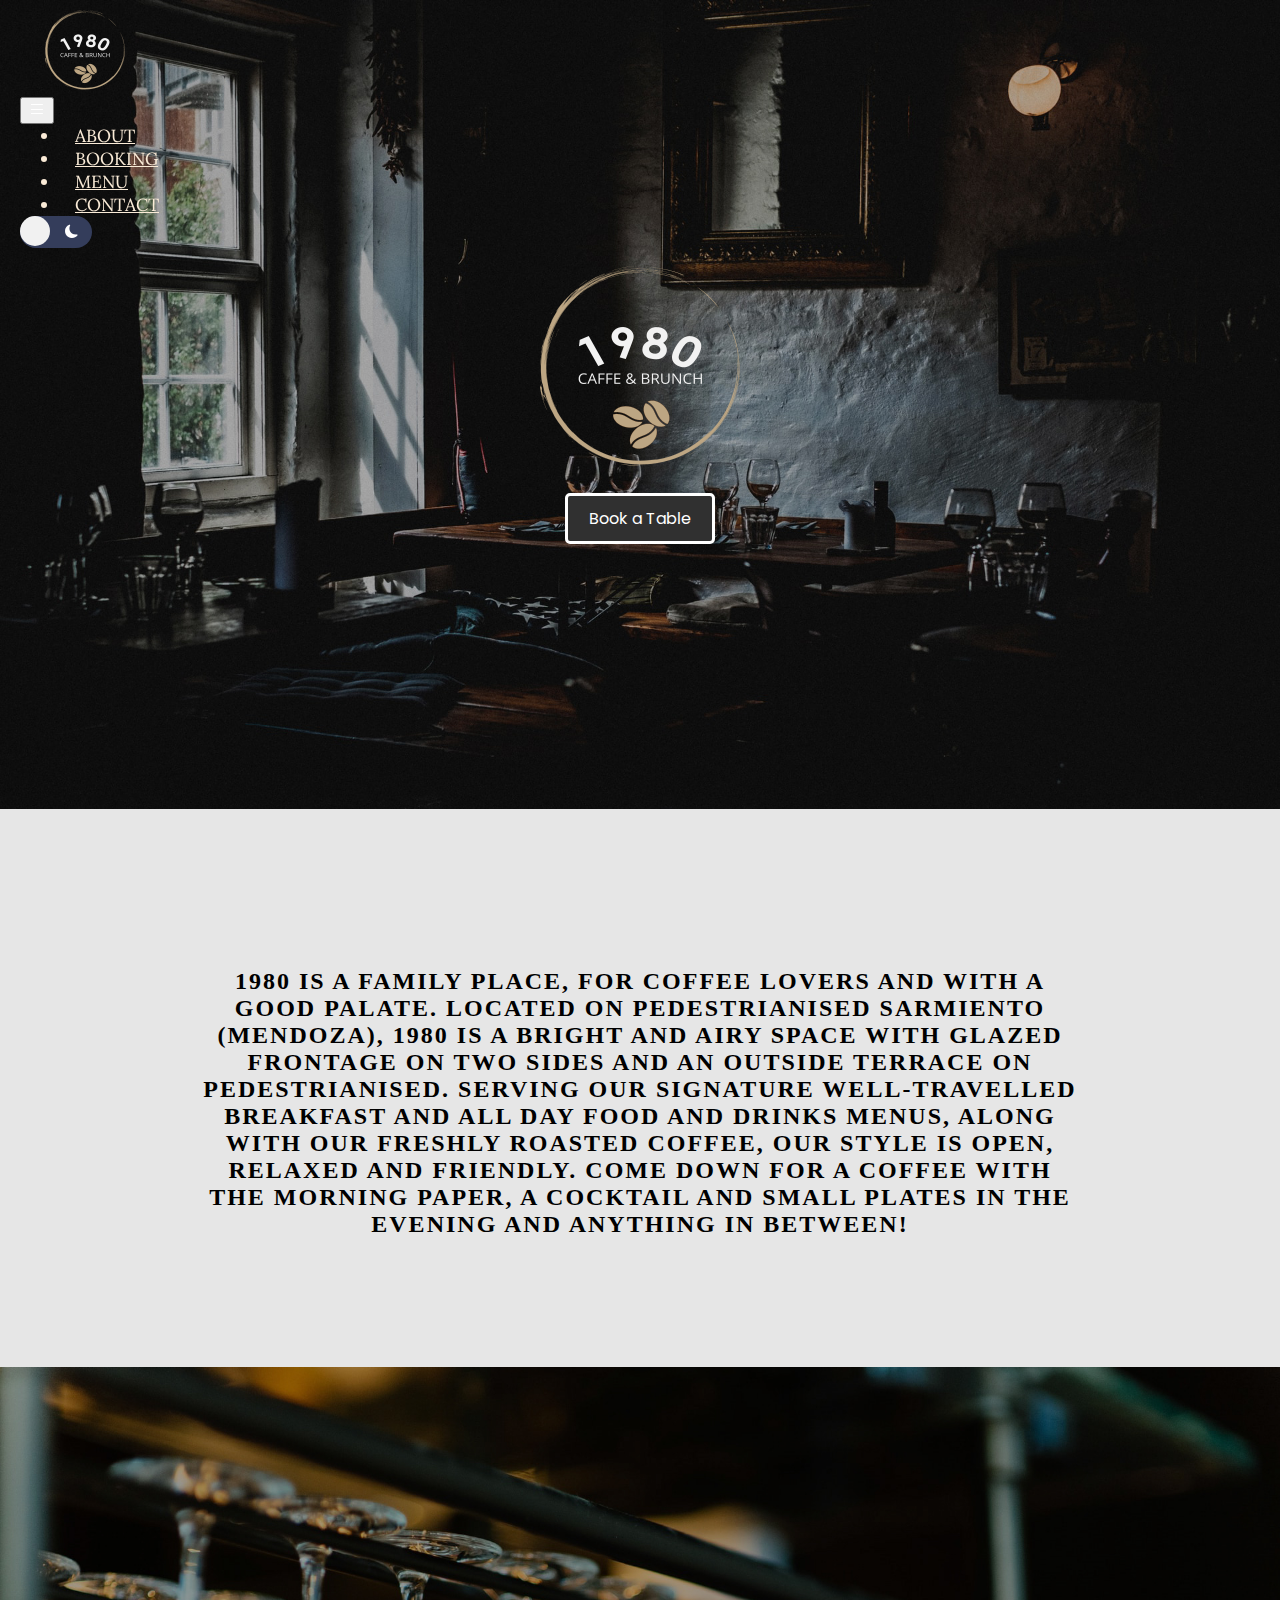
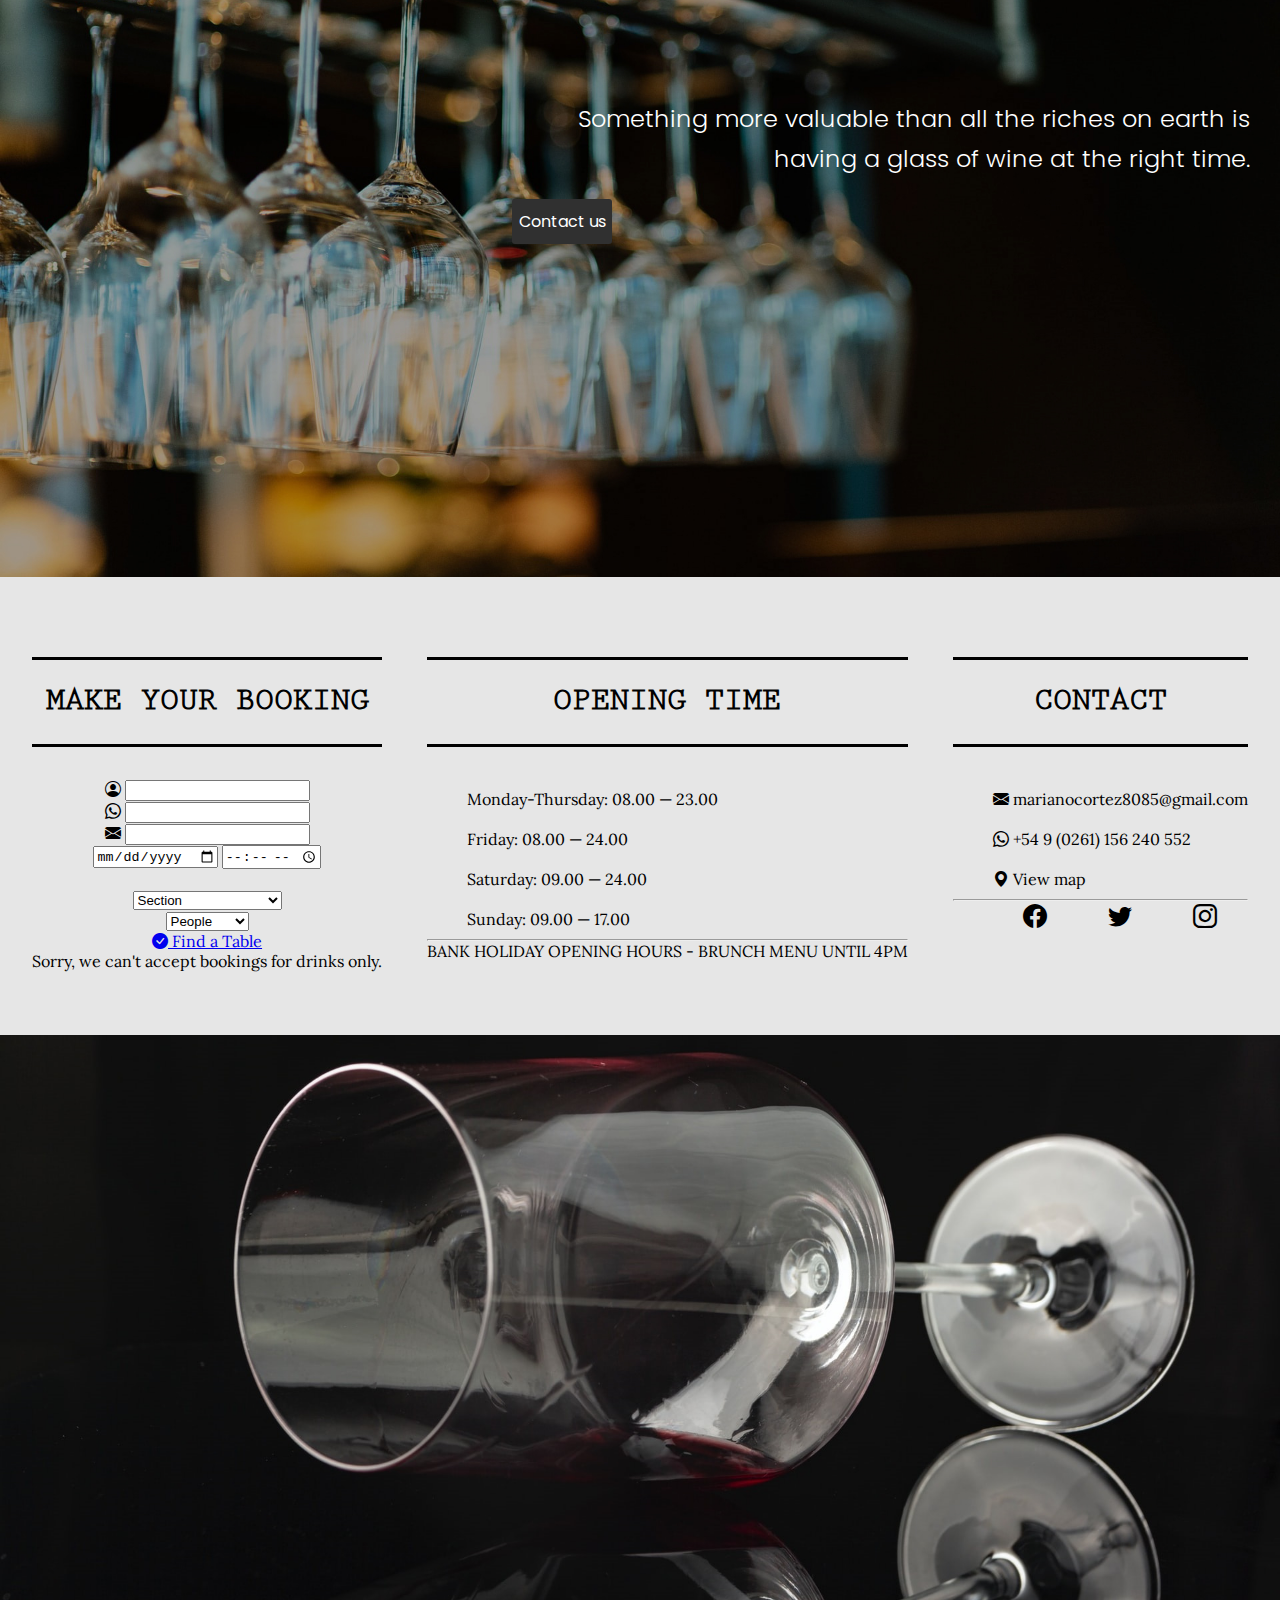
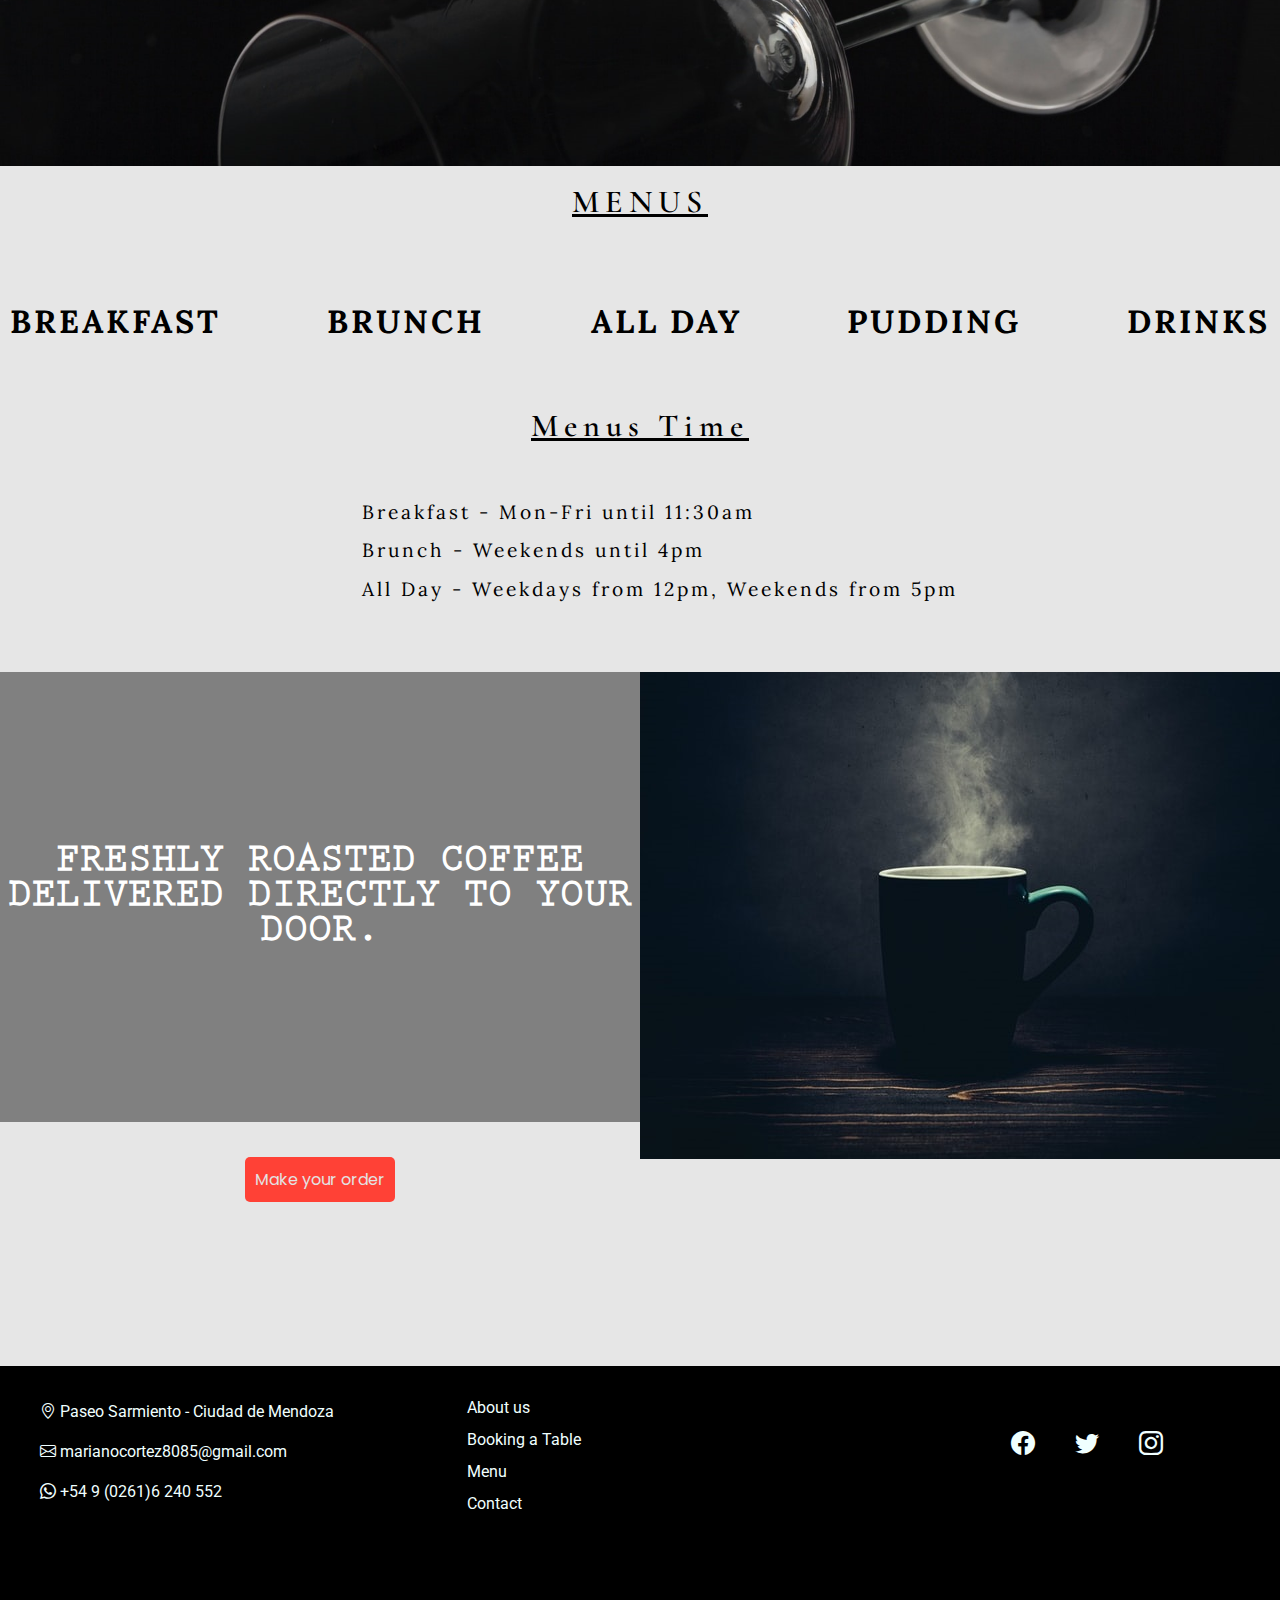
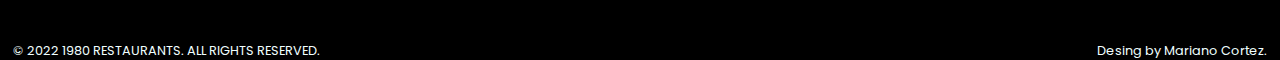
<file: index.html>
<!DOCTYPE html>
<html lang="en">
<head>
    <meta charset="UTF-8">
    <meta http-equiv="X-UA-Compatible" content="IE=edge">
    <meta name="viewport" content="width=device-width, initial-scale=1.0">
    <!-- CSS only -->
    <link href="https://cdn.jsdelivr.net/npm/bootstrap@5.2.0-beta1/dist/css/bootstrap.min.css" rel="stylesheet" integrity="sha384-0evHe/X+R7YkIZDRvuzKMRqM+OrBnVFBL6DOitfPri4tjfHxaWutUpFmBp4vmVor" crossorigin="anonymous">
    <link rel="stylesheet" href="https://cdn.jsdelivr.net/npm/bootstrap-icons@1.8.3/font/bootstrap-icons.css">
    <!--Hoja de estilos css-->
    <link rel="stylesheet" href="./css/estilos.css">
    <link rel="icon" href="./imagenes/logo1.png">
    <script>
        alert("Proyecto Final - Front End \nEste negocio no existe.\nCualquier semejanza con la realidad es pura coincidencia.") 
    </script>
    <title>Proyecto PD</title>
</head>
<body>
    <!--SECCIÓN DE BARRA DE NAVEGACIÓN -->
    <header class="encabezado">
        <div class="row">
          <nav class="navbar navbar-expand-lg nav-menu"> <!-- Poner estilos en css, barra expandida en lg-->
            <div class="container-fluid">
              <a class="navbar-brand logo" href="#inicio"><img src="imagenes/logo1.png" alt="LOGO"></a> <!--titulo o logo-->
              <div class="text-right">
                <button class="navbar-toggler" type="button" data-bs-toggle="collapse" data-bs-target="#BarraNav" aria-controls="BarraNav" aria-expanded="false" aria-label="Toggle navigation">
                    <i class="bi bi-list"></i>
                </button>
              </div>
              <div class="collapse navbar-collapse text-right" id="BarraNav">
                <ul class="navbar-nav ms-auto flex-nowrap menu-link"> <!--Barra 2 - Principal-->
                  <li class="nav-item">
                    <a class="nav-link" aria-current="page" href="#about"> <!--borre "active"-->
                      ABOUT</a>
                  </li>
                  <li class="nav-item">
                    <a class="nav-link" href="#booking">BOOKING</a>
                  </li>
                  <li class="nav-item">
                    <a class="nav-link" href="#menu">MENU</a>
                  </li>
                  <li class="nav-item">
                    <a class="nav-link" href="https://forms.gle/vat2p5WuHvqU1Giq6" target="_blank">CONTACT</a>
                  </li>
                </ul>
                <!--BOTON PARA CAMBIAR FONDO-->
                <button class="switch" id="switch">
					<span><i class="bi bi-brightness-high-fill"></i></span>
					<span><i class="bi bi-moon-fill"></i></span>
				</button>
              </div>
            </div>
          </nav>
        </div>
    </header>

    <!--SECCIÓN PORTADA-->
    <section id="inicio" class="portada">
        <img src="imagenes/img12.jpg" alt="">
        <div class="boton-booking">
            <div class="imagen-logo"><img src="imagenes/logo-grande.png" alt="logo-grande"></div>
            <a href="#booking">Book a Table</a>
        </div>
        
    </section>

    <div id="about" class="about">
        <p>1980 IS A FAMILY PLACE, FOR COFFEE LOVERS AND WITH A GOOD PALATE. LOCATED ON PEDESTRIANISED SARMIENTO (MENDOZA), 1980 IS A BRIGHT AND AIRY SPACE WITH GLAZED FRONTAGE ON TWO SIDES AND AN OUTSIDE TERRACE ON PEDESTRIANISED. SERVING OUR SIGNATURE WELL-TRAVELLED BREAKFAST AND ALL DAY FOOD AND DRINKS MENUS, ALONG WITH OUR FRESHLY ROASTED COFFEE, OUR STYLE IS OPEN, RELAXED AND FRIENDLY. COME DOWN FOR A COFFEE WITH THE MORNING PAPER, A COCKTAIL AND SMALL PLATES IN THE EVENING AND ANYTHING IN BETWEEN!</p>
    </div>

    <!--SECCIÓN SLIDER-->
    <div class="contenedor">
        <div class="slider-contenedor">
            <section class="contenido-slider">
                <img src="./imagenes/img11a.jpg" alt="">
                <div>
                    <h2>Something more valuable than all the riches on earth is
                         having a glass of wine at the right time.</h2>
                    <a href="https://forms.gle/vat2p5WuHvqU1Giq6" target="_blank">Contact us</a>
                </div>
            </section>
            <section class="contenido-slider">
                <img src="./imagenes/img12.jpg" alt="">
                <div>
                    
                    <h2>We all put our hands in the fire for those people with an extraordinary palate.
                         Who distinguishes good food, also distinguishes good life.</h2>
                    <a href="https://forms.gle/vat2p5WuHvqU1Giq6" target="_blank">Contact us</a>
                </div>
            </section>
            <section class="contenido-slider">
                <img src="./imagenes/img13a.jpg" alt="">
                <div>
                    <h2>Friends bring happiness to your life. Best friends bring coffee.</h2>
                    <a href="https://forms.gle/vat2p5WuHvqU1Giq6" target="_blank">Contact us</a>
                </div>
            </section>
            <section class="contenido-slider">
                <img src="./imagenes/img11a.jpg" alt="">
                <div>
                    <h2>Something more valuable than all the riches on earth is
                         having a glass of wine at the right time.</h2>
                    <a href="#">Contact us</a>
                </div>
            </section>
        </div>
    </div>
    


    <!--SECCIÓN BOOKING-->
    <div id="booking" class="contenedor_padre">
        <div class="caja caja-1">
            <h2 class="titulo1">MAKE YOUR BOOKING</h2>
            <div class="input-group input-group-sm mb-3">
                <span class="input-group-text" id="inputGroup-sizing-sm">
                    <i class="bi bi-person-circle"></i></span>
                <input type="text" class="form-control" aria-label="Sizing example input" aria-describedby="inputGroup-sizing-sm">
            </div>
            <div class="input-group input-group-sm mb-3">
                <span class="input-group-text" id="inputGroup-sizing-sm">
                    <i class="bi bi-whatsapp"></i>
                </span>
                <input type="text" class="form-control" aria-label="Sizing example input" aria-describedby="inputGroup-sizing-sm">
            </div>
            <div class="input-group input-group-sm mb-3">
                <span class="input-group-text" id="inputGroup-sizing-sm">
                    <i class="bi bi-envelope-fill"></i>
                </span>
                <input type="text" class="form-control" aria-label="Sizing example input" aria-describedby="inputGroup-sizing-sm">
            </div>
            <form name="formulario" method="post" action="/send.php">
                <!-- Campo de entrada de fecha -->
                <input type="date" name="fecha">
                <!-- Campo de entrada de hora -->
                <input type="time" name="hora" min="18:00" max="21:00" step="3600" />
            </form><br>
            <select class="form-select form-select-sm" aria-label=".form-select-sm example">
                <option selected>Section</option>
                <option value="1">Non-smoking Section</option>
                <option value="2">Smoking Section</option>
                <option value="3">Terrace</option>
            </select><br>

            <select class="form-select form-select-sm" aria-label=".form-select-sm example">
                <option selected>People</option>
                <option value="1">1 Person</option>
                <option value="2">2 People</option>
                <option value="3">3 People</option>
                <option value="4">4 People</option>
                <option value="5">5 People</option>
                <option value="6">6 People</option>
                <option value="7">7 People</option>
                <option value="8">8 People</option>
                <option value="9">9 People</option>
                <option value="10">10 People</option>
                <option value="11">11 People</option>
                <option value="12">12 People</option>
            </select><br>
            <a href="#" class="btn btn-danger hero__cta">
                <i class="bi bi-check-circle-fill"></i> Find a Table</a>
            <p class="card-text">Sorry, we can't accept bookings for drinks only.</p>
        </div>
        
        <div class="caja caja-2">
            <h2 class="titulo1">OPENING TIME</h2>
            <ul class="horarios">
                <li>Monday-Thursday: 08.00 — 23.00</li>
                <li>Friday: 08.00 — 24.00</li>
                <li>Saturday: 09.00 — 24.00</li>
                <li>Sunday: 09.00 — 17.00</li>
            </ul><hr>

            <p class="card-text">BANK HOLIDAY OPENING HOURS - BRUNCH MENU UNTIL 4PM</p>
        </div>
        <div class="caja caja-3">
            <h2 class="titulo1">CONTACT</h2>
            <ul class="datos">
                <li><i class="bi bi-envelope-fill"></i> marianocortez8085@gmail.com</li>
                <li><i class="bi bi-whatsapp"></i> +54 9 (0261) 156 240 552</li>
                <li><i class="bi bi-geo-alt-fill"></i> <a href="https://goo.gl/maps/fzoM9AhwFGm1tBPx8" target="_blank">View map</a></li>
            </ul><hr>
            <ul class="redes">
                <li><a href="https://es-la.facebook.com/" target="_blank"><i class="bi bi-facebook"></i></a></li>
                <li><a href="https://twitter.com/?lang=es" target="_blank"><i class="bi bi-twitter"></i></a></li>
                <li><a href="https://www.instagram.com" target="_blank"><i class="bi bi-instagram"></i></a></li>
            </ul>
        </div>
       
    </div>
    
    <!--SECCFIÓN MODAL-->
    <section class="modal ">
        <div class="modal__container">
            <img src="imagenes/modal.svg" class="modal__img">
            <h2 class="modal__title">Your booking has been successful!</h2>
            <p class="modal__paragraph">Thank you for choosing us, we hope to provide you with a quality evening and enjoy our successful dishes. For more information you can contact us through our communication channels. Remember that to cancel your reservation you must do it 24 hours before.</p>
            <a href="#" class="modal__close">Close</a>
        </div>
    </section>

    <!--SECCIÓN SOLO TEXTO-->
    <section class="seccion_contenedor">
        <img class="seccion_imagen" src="./imagenes/img14.jpg" alt="wine">
        <div id="menu" class="seccion_texto">
            <h1>MENUS</h1>
            <ul class="menus">
                <li><a href="https://drive.google.com/file/d/1B_jslvvv4fl1xGC5biO7At99tL6X4Y2j/view?usp=sharing" target="_blank">BREAKFAST</a></li>
                <li><a href="https://drive.google.com/file/d/1_opFxo2do3vvkwITcKaKt1O1pFh-aOaE/view?usp=sharing" target="_blank">BRUNCH</a></li>
                <li><a href="https://drive.google.com/file/d/1c10MViER-OiV34qAU0CIwY2KC7pehAQo/view?usp=sharing" target="_blank">ALL DAY</a></li>
                <li><a href="https://drive.google.com/file/d/1JFXxGPgLm9fL_P6IXXW7HSv8Nl_8imcN/view?usp=sharing" target="_blank">PUDDING</a></li>
                <li><a href="https://drive.google.com/file/d/1esYJwqcwjuYghRGIBuHBGzrBZDNC_cxk/view?usp=sharing" target="_blank">DRINKS</a></li>
            </ul>
            <h2>Menus Time</h2>
            <ul class="times">
                <li>Breakfast - Mon-Fri until 11:30am</li>
                <li>Brunch - Weekends until 4pm</li>
                <li>All Day - Weekdays from 12pm, Weekends from 5pm</li>
            </ul>
        </div>
    </section>

    <!--SECCIÓN TAKEAWAY-->
    <section class="take">
        <div class="text-slider">
            <h2>FRESHLY ROASTED COFFEE DELIVERED DIRECTLY TO YOUR DOOR.</h2>
            <a href="galery-flex.html" target="_blank">Make your order</a>
        </div>

        <div class="imagen-take">
            <!--<h2>otro texto</h2>-->
            <img src="./imagenes/img21.jpg" alt="takeaway">
        </div>
    </section>

    <!--SECCIÓN FOOTER-->
    <footer class="sec-footer">
        <div class="footer-principal">
            <div class="datos-contacto">
                <ul>
                    <li><a href="https://goo.gl/maps/fzoM9AhwFGm1tBPx8" target="_blank"><i class="bi bi-geo-alt"></i> Paseo Sarmiento - Ciudad de Mendoza</a></li>
                    <li><a href="https://forms.gle/vat2p5WuHvqU1Giq6" target="_blank"><i class="bi bi-envelope"></i> marianocortez8085@gmail.com</a></li>
                    <li><a href="https://wa.me/5492616240552" target="_blank"><i class="bi bi-whatsapp"></i> +54 9 (0261)6 240 552</a></li>
                </ul>
            </div>
            <div class="nosotros">
                <ul>
                    <li><a href="#about">About us</a></li>
                    <li><a href="#booking">Booking a Table</a></li>
                    <li><a href="#menu">Menu</a></li>
                    <li><a href="https://forms.gle/vat2p5WuHvqU1Giq6" target="_blank">Contact</a></li>
                </ul>
            </div>
            <div class="footer-redes">
                <ul class="ul-redes">
                    <li><a href="https://es-la.facebook.com/" target="_blank"><i class="bi bi-facebook"></i></a></li>
                    <li><a href="https://twitter.com/?lang=es" target="_blank"><i class="bi bi-twitter"></i></a></li>
                    <li><a href="https://www.instagram.com/" target="_blank"><i class="bi bi-instagram"></i></a></li>
                </ul>
            </div>
        </div>
        <div class="copyright">
            <p>© 2022 1980 RESTAURANTS. ALL RIGHTS RESERVED.</p>
            <p>Desing by Mariano Cortez.</p>
        </div>

    </footer>







    <!-- JavaScript Bundle with Popper -->
    <script src="https://cdn.jsdelivr.net/npm/bootstrap@5.2.0-beta1/dist/js/bootstrap.bundle.min.js" integrity="sha384-pprn3073KE6tl6bjs2QrFaJGz5/SUsLqktiwsUTF55Jfv3qYSDhgCecCxMW52nD2" crossorigin="anonymous"></script>
    <script src="./js/main.js"></script>
</body>
</html>
</file>
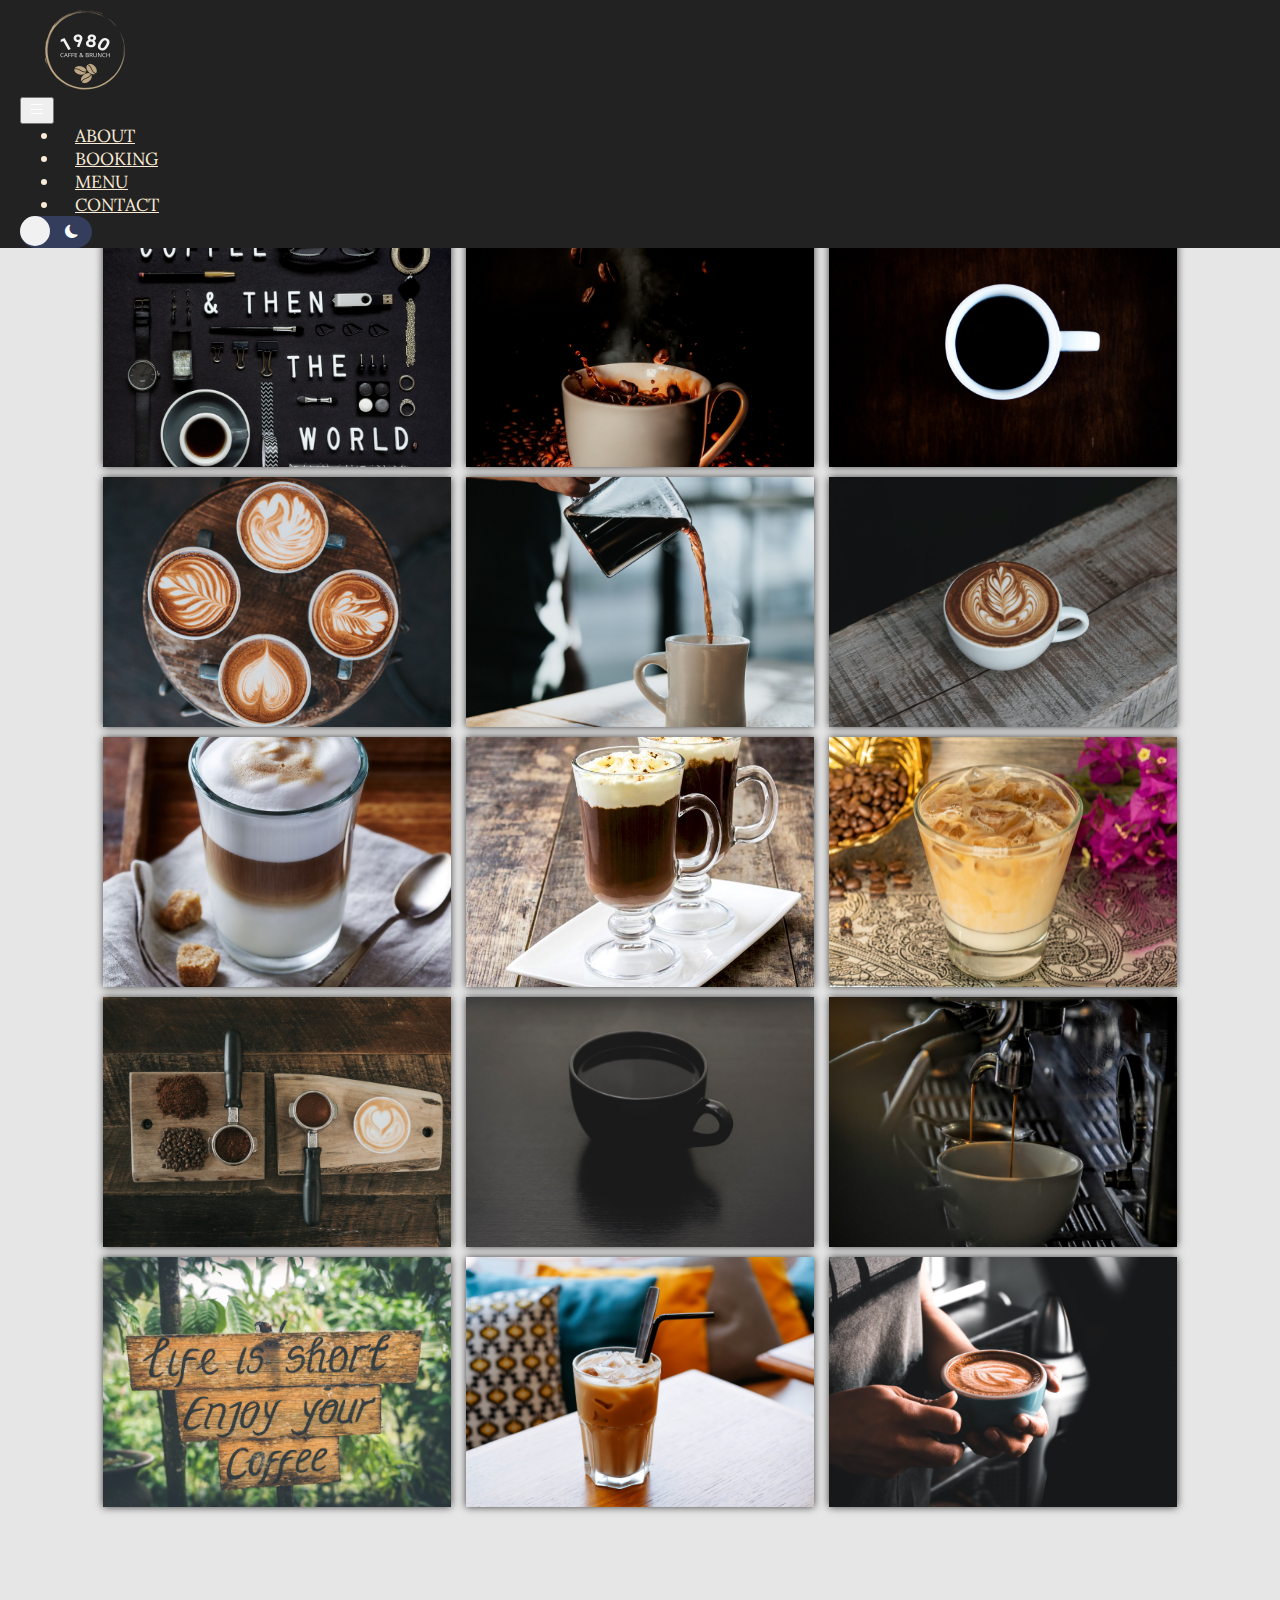
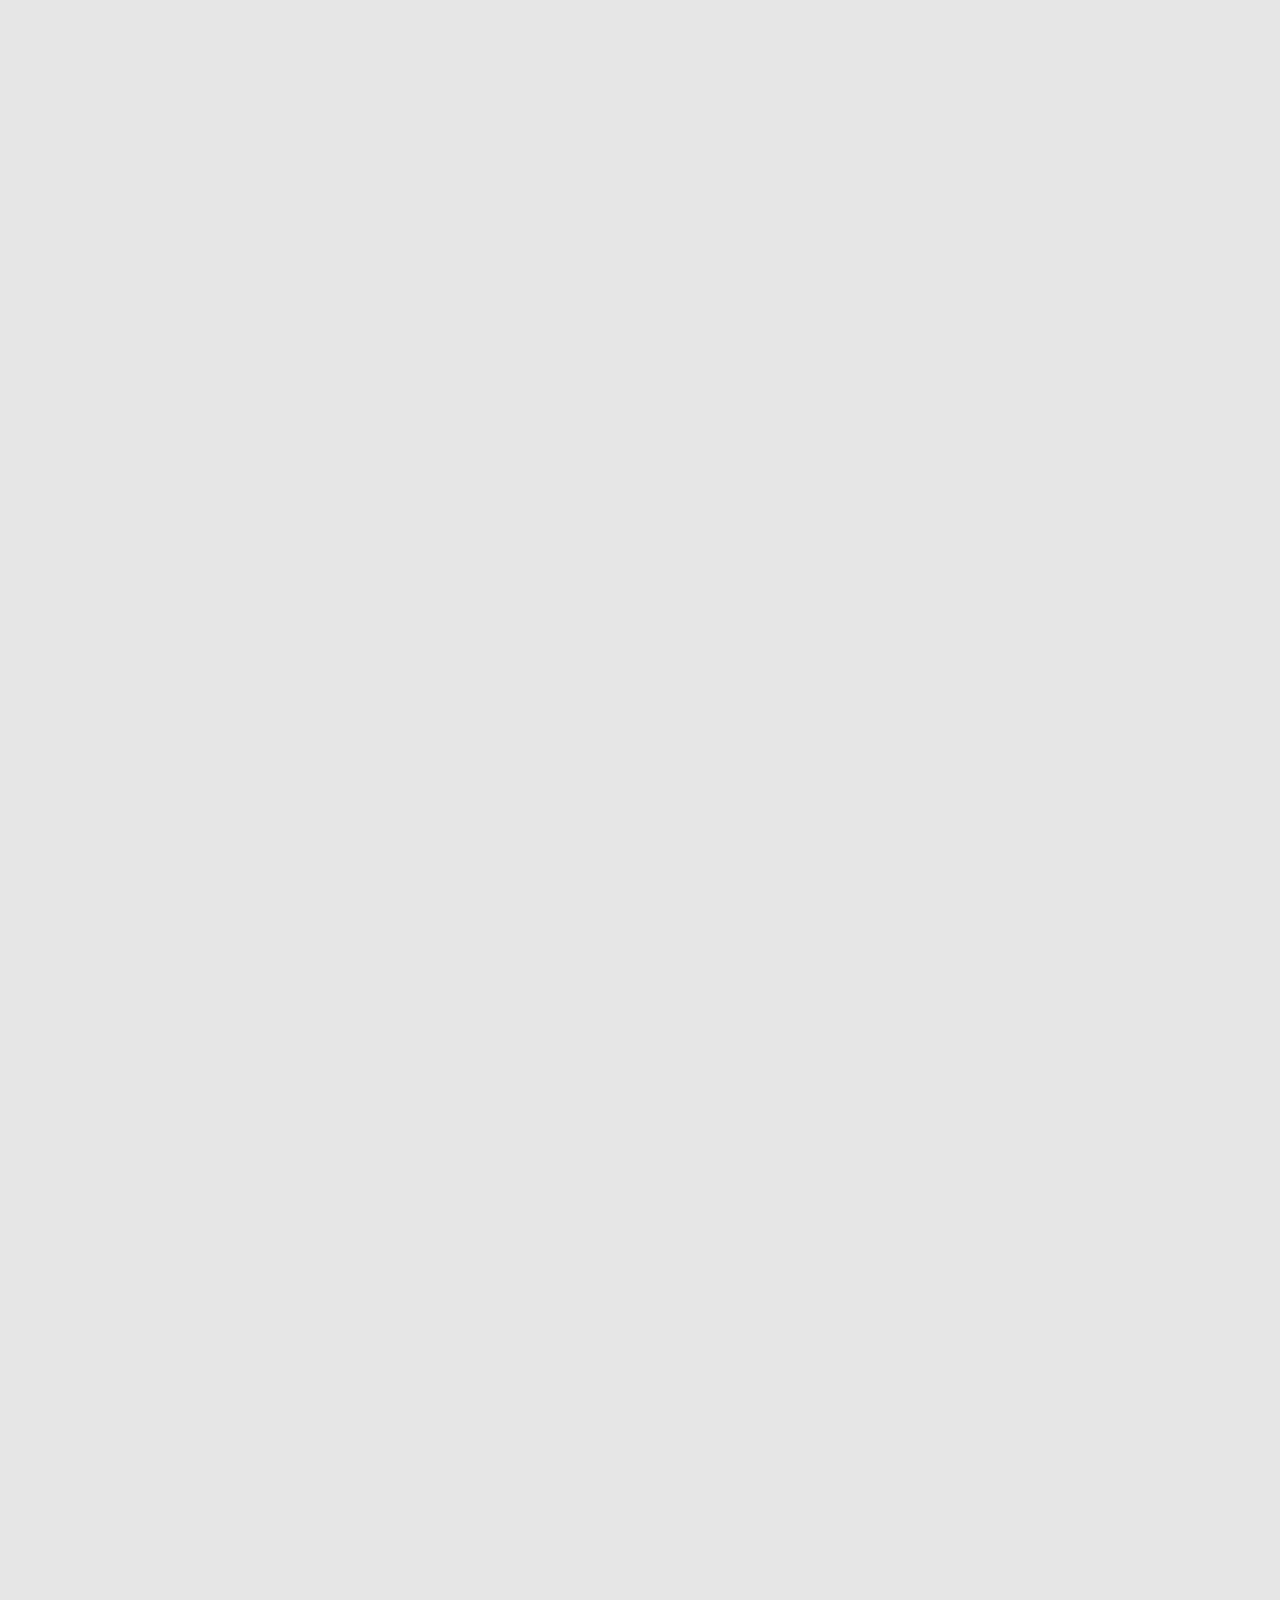
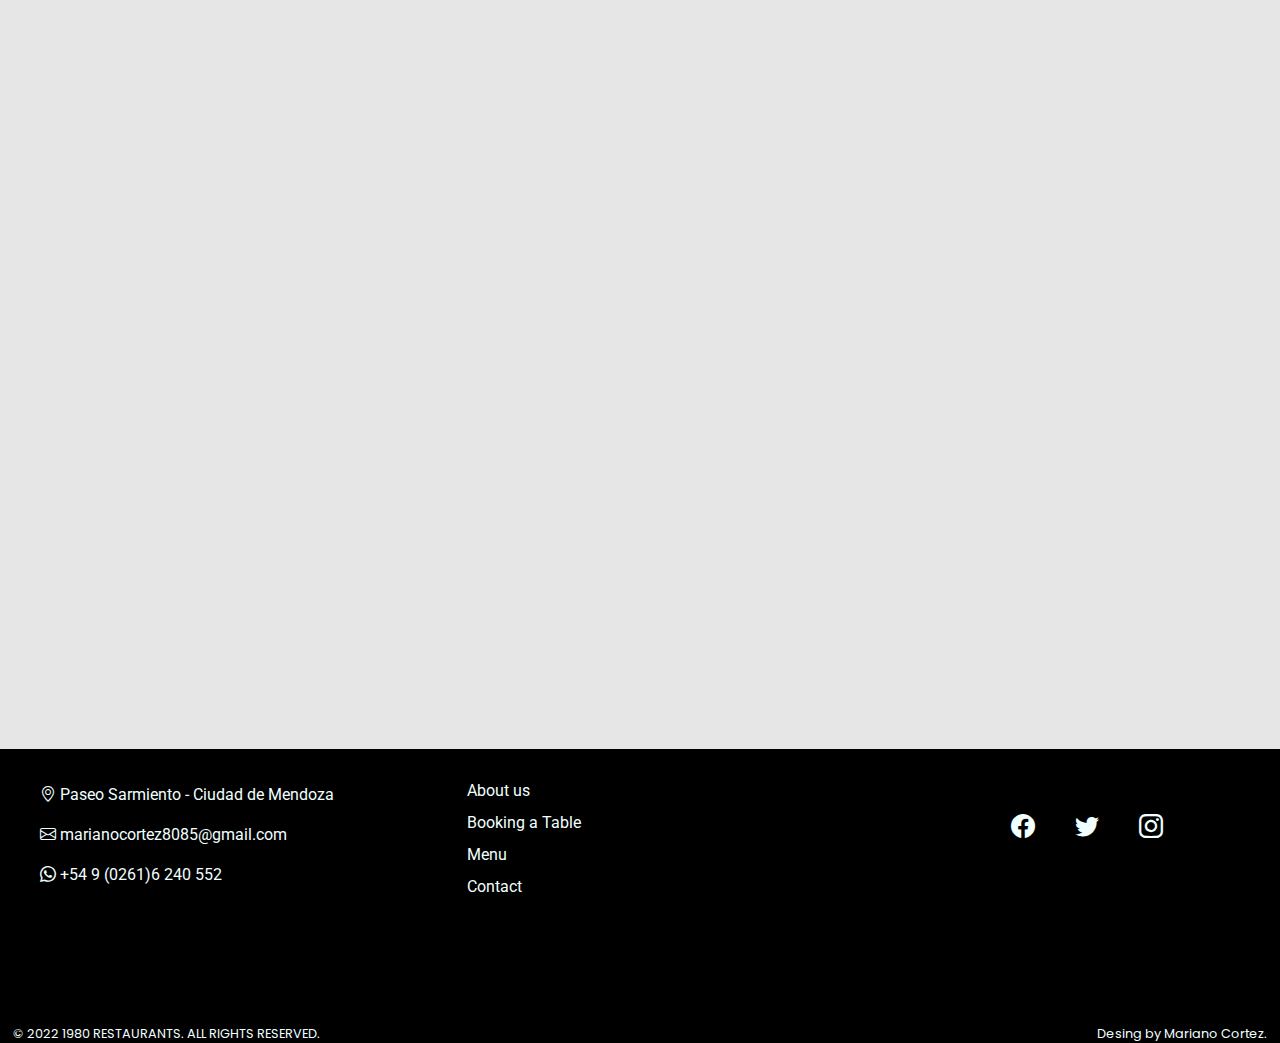
<file: galery-flex.html>
<!DOCTYPE html>
<html lang="en">
<head>
    <meta charset="UTF-8">
    <meta http-equiv="X-UA-Compatible" content="IE=edge">
    <meta name="viewport" content="width=device-width, initial-scale=1.0">
    <!-- CSS only -->
    <link href="https://cdn.jsdelivr.net/npm/bootstrap@5.2.0-beta1/dist/css/bootstrap.min.css" rel="stylesheet" integrity="sha384-0evHe/X+R7YkIZDRvuzKMRqM+OrBnVFBL6DOitfPri4tjfHxaWutUpFmBp4vmVor" crossorigin="anonymous">
    <link rel="stylesheet" href="https://cdn.jsdelivr.net/npm/bootstrap-icons@1.8.3/font/bootstrap-icons.css">
    <!--Hoja de estilos css-->
    <link rel="stylesheet" href="./css/estilos.css">
    <link rel="icon" href="./imagenes/logo1.png">
    <title>Galery</title>
</head>
<body>
    <!--SECCIÓN DE BARRA DE NAVEGACIÓN -->
    <header class="encabezado navegador">
        <div class="row">
          <nav class="navbar navbar-expand-lg nav-menu"> <!-- Poner estilos en css, barra expandida en lg-->
            <div class="container-fluid">
              <a class="navbar-brand logo" href="./index.html#inicio" target="_blank"><img src="imagenes/logo1.png" alt="LOGO"></a> <!--titulo o logo-->
              <div class="text-right">
                <button class="navbar-toggler" type="button" data-bs-toggle="collapse" data-bs-target="#BarraNav" aria-controls="BarraNav" aria-expanded="false" aria-label="Toggle navigation">
                    <i class="bi bi-list"></i>
                </button>
              </div>
              <div class="collapse navbar-collapse text-right" id="BarraNav">
                <ul class="navbar-nav ms-auto flex-nowrap menu-link"> <!--Barra 2 - Principal-->
                  <li class="nav-item">
                    <a class="nav-link" aria-current="page" href="index.html#about" target="_blank"> <!--borre "active"-->
                      ABOUT</a>
                  </li>
                  <li class="nav-item">
                    <a class="nav-link" href="index.html#booking" target="_blank">BOOKING</a>
                  </li>
                  <li class="nav-item">
                    <a class="nav-link" href="index.html#menu" target="_blank">MENU</a>
                  </li>
                  <li class="nav-item">
                    <a class="nav-link" href="https://forms.gle/vat2p5WuHvqU1Giq6" target="_blank">CONTACT</a>
                  </li>
                </ul>
                <!--BOTON PARA CAMBIAR FONDO-->
                <button class="switch" id="switch">
					<span><i class="bi bi-brightness-high-fill"></i></span>
					<span><i class="bi bi-moon-fill"></i></span>
				</button>
              </div>
            </div>
          </nav>
        </div>
    </header>

    <!--GALERIA-->

    <div class="galeria">
        <h1 class="titulo1">CHOOSE YOUR FAVORITE COFFEE</h1>
        <div class="barra"></div>
        <div class="contenedor-imagenes">
            <div class="imagen">
                <img src="imagenes/img1.jpg" alt="">
                <div class="overlay">
                    <h2>1980</h2>
                </div>
            </div>
            <div class="imagen">
                <img src="imagenes/img2.jpg" alt="">
                <div class="overlay">
                    <h2>ESPRESSO</h2>
                </div>
            </div>
            <div class="imagen">
                <img src="imagenes/img3.jpg" alt="">
                <div class="overlay">
                    <h2>DOUBLE ESPRESSO</h2>
                </div>
            </div>
            <div class="imagen">
                <img src="imagenes/img4.jpg" alt="">
                <div class="overlay">
                    <h2>MOCCHIATO</h2>
                </div>
            </div>
            <div class="imagen">
                <img src="imagenes/img5.jpg" alt="">
                <div class="overlay">
                    <h2>AMERICAN</h2>
                </div>
            </div>
            <div class="imagen">
                <img src="imagenes/img6.jpg" alt="">
                <div class="overlay">
                    <h2>LATTE</h2>
                </div>
            </div>
            <div class="imagen">
                <img src="imagenes/img7.jpg" alt="">
                <div class="overlay">
                    <h2>CAPPUCCINO</h2>
                </div>
            </div>
            <div class="imagen">
                <img src="imagenes/img8.jpg" alt="">
                <div class="overlay">
                    <h2>IRISH</h2>
                </div>
            </div>
            <div class="imagen">
                <img src="imagenes/img9.jpg" alt="">
                <div class="overlay">
                    <h2>HAWAIIAN</h2>
                </div>
            </div>
            <div class="imagen">
                <img src="imagenes/img15.jpg" alt="">
                <div class="overlay">
                    <h2>GOOD LIFE & GOOD COFFE</h2>
                </div>
            </div>
            <div class="imagen">
                <img src="imagenes/img16.jpg" alt="">
                <div class="overlay">
                    <h2>YOU NEED A DOBLE</h2>
                </div>
            </div>
            <div class="imagen">
                <img src="imagenes/img17.jpg" alt="">
                <div class="overlay">
                    <h2>KEEP CALM & TAKE A COFFE</h2>
                </div>
            </div>
            <div class="imagen">
                <img src="imagenes/img18.jpg" alt="">
                <div class="overlay">
                    <h2>1980</h2>
                </div>
            </div>
            <div class="imagen">
                <img src="imagenes/img19.jpg" alt="">
                <div class="overlay">
                    <h2>ICE COFFE</h2>
                </div>
            </div>
            <div class="imagen">
                <img src="imagenes/img20.jpg" alt="">
                <div class="overlay">
                    <h2>MOCCHIATO</h2>
                </div>
            </div>

        </div>
    </div>

    <!--FORMULARIO-->

    <div class="formulario">
        <iframe src="https://docs.google.com/forms/d/e/1FAIpQLSftKEcOAQXWTkgKWIDtyuD1nRQar9p7ul-azpgSHq7vrs6WPw/viewform?embedded=true" width="640" height="2268" frameborder="0" marginheight="0" marginwidth="0">Cargando…</iframe><br>
        <a href="https://docs.google.com/forms/d/e/1FAIpQLSftKEcOAQXWTkgKWIDtyuD1nRQar9p7ul-azpgSHq7vrs6WPw/viewform?embedded=true" target="_blank">Click for your order.</a>
    </div>

    <!--SECCIÓN FOOTER-->
    <footer class="sec-footer">
        <div class="footer-principal">
            <div class="datos-contacto">
                <ul>
                    <li><a href="https://goo.gl/maps/fzoM9AhwFGm1tBPx8" target="_blank"><i class="bi bi-geo-alt"></i> Paseo Sarmiento - Ciudad de Mendoza</a></li>
                    <li><a href="https://forms.gle/vat2p5WuHvqU1Giq6" target="_blank"><i class="bi bi-envelope"></i> marianocortez8085@gmail.com</a></li>
                    <li><a href="https://wa.me/5492616240552" target="_blank"><i class="bi bi-whatsapp"></i> +54 9 (0261)6 240 552</a></li>
                </ul>
            </div>
            <div class="nosotros">
                <ul>
                    <li><a href="index.html#about" target="_blank">About us</a></li>
                    <li><a href="index.html#booking" target="_blank">Booking a Table</a></li>
                    <li><a href="index.html#menu" target="_blank">Menu</a></li>
                    <li><a href="https://forms.gle/vat2p5WuHvqU1Giq6" target="_blank">Contact</a></li>
                </ul>
            </div>
            <div class="footer-redes">
                <ul class="ul-redes">
                    <li><a href="https://es-la.facebook.com/" target="_blank"><i class="bi bi-facebook"></i></a></li>
                    <li><a href="https://twitter.com/?lang=es" target="_blank"><i class="bi bi-twitter"></i></a></li>
                    <li><a href="https://www.instagram.com/" target="_blank"><i class="bi bi-instagram"></i></a></li>
                </ul>
            </div>
        </div>
        <div class="copyright">
            <p>© 2022 1980 RESTAURANTS. ALL RIGHTS RESERVED.</p>
            <p>Desing by Mariano Cortez.</p>
        </div>

    </footer>




    <!-- JavaScript Bundle with Popper -->
    <script src="https://cdn.jsdelivr.net/npm/bootstrap@5.2.0-beta1/dist/js/bootstrap.bundle.min.js" integrity="sha384-pprn3073KE6tl6bjs2QrFaJGz5/SUsLqktiwsUTF55Jfv3qYSDhgCecCxMW52nD2" crossorigin="anonymous"></script>
    <script src="./js/main.js"></script>
</body>
</file>
<file: css/estilos.css>
@charset "UTF-8";
@import url("https://fonts.googleapis.com/css2?family=Poppins:wght@300;400;600;700&display=swap");
@import url("https://fonts.googleapis.com/css2?family=Roboto:wght@100;300;400&display=swap");
@import url("https://fonts.googleapis.com/css2?family=Cormorant+Garamond:wght@300;400;700&display=swap");
@import url("https://fonts.googleapis.com/css2?family=Lora:wght@400;600;700&display=swap");
@import url("https://fonts.googleapis.com/css2?family=Roboto:wght@100;300;400&display=swap");
@import url("https://fonts.googleapis.com/css2?family=Cormorant+Garamond:wght@300;400;700&display=swap");
@import url("https://fonts.googleapis.com/css2?family=Lora:wght@400;600;700&display=swap");
@import url("https://fonts.googleapis.com/css2?family=Roboto:wght@100;300;400&display=swap");
@import url("https://fonts.googleapis.com/css2?family=Cormorant+Garamond:wght@300;400;700&display=swap");
@import url("https://fonts.googleapis.com/css2?family=Lora:wght@400;600;700&display=swap");
@import url("https://fonts.googleapis.com/css2?family=Roboto:wght@100;300;400&display=swap");
@import url("https://fonts.googleapis.com/css2?family=Cormorant+Garamond:wght@300;400;700&display=swap");
@import url("https://fonts.googleapis.com/css2?family=Lora:wght@400;600;700&display=swap");
@import url("https://fonts.googleapis.com/css2?family=Roboto:wght@100;300;400&display=swap");
@import url("https://fonts.googleapis.com/css2?family=Cormorant+Garamond:wght@300;400;700&display=swap");
@import url("https://fonts.googleapis.com/css2?family=Lora:wght@400;600;700&display=swap");
@import url("https://fonts.googleapis.com/css2?family=Poppins:wght@300;400;600;700&display=swap");
@import url("https://fonts.googleapis.com/css2?family=Roboto:wght@100;300;400&display=swap");
@import url("https://fonts.googleapis.com/css2?family=Cormorant+Garamond:wght@300;400;700&display=swap");
@import url("https://fonts.googleapis.com/css2?family=Lora:wght@400;600;700&display=swap");
@import url("https://fonts.googleapis.com/css2?family=Roboto:wght@100;300;400&display=swap");
@import url("https://fonts.googleapis.com/css2?family=Cormorant+Garamond:wght@300;400;700&display=swap");
@import url("https://fonts.googleapis.com/css2?family=Lora:wght@400;600;700&display=swap");
@import url("https://fonts.googleapis.com/css2?family=Roboto:wght@100;300;400&display=swap");
@import url("https://fonts.googleapis.com/css2?family=Cormorant+Garamond:wght@300;400;700&display=swap");
@import url("https://fonts.googleapis.com/css2?family=Lora:wght@400;600;700&display=swap");
@import url("https://fonts.googleapis.com/css2?family=Roboto:wght@100;300;400&display=swap");
@import url("https://fonts.googleapis.com/css2?family=Cormorant+Garamond:wght@300;400;700&display=swap");
@import url("https://fonts.googleapis.com/css2?family=Lora:wght@400;600;700&display=swap");
@import url("https://fonts.googleapis.com/css2?family=Roboto:wght@100;300;400&display=swap");
@import url("https://fonts.googleapis.com/css2?family=Cormorant+Garamond:wght@300;400;700&display=swap");
@import url("https://fonts.googleapis.com/css2?family=Lora:wght@400;600;700&display=swap");
@font-face {
  font-family: "prestige";
  src: url("../fonts/prestige.ttf");
}
* {
  margin: 0;
  box-sizing: border-box;
}

body {
  padding: 0 0 0 0;
  font-family: "Poppins", sans-serif;
  background: rgb(230, 230, 230);
}

@font-face {
  font-family: "prestige";
  src: url("../fonts/prestige.ttf");
}
/*--SECCIÓN DE BARRA DE NAVEGACIÓN --*/
body.dark {
  background: #000;
  color: #F1F1F1;
}

.encabezado {
  width: 100%;
  top: 0;
  padding-top: 10px;
  position: fixed;
  z-index: 999;
}
.encabezado .nav-menu {
  padding: 0 20px;
  color: antiquewhite;
}
.encabezado .nav-menu .logo {
  padding: 0 2%;
}
.encabezado .nav-menu .navbar-toggler {
  font-size: 1.1rem;
  color: rgb(255, 255, 255);
}
.encabezado .nav-menu .menu-link .nav-item {
  font-family: "Lora", serif;
  font-size: 1.1em;
  padding: 0 15px;
}
.encabezado .nav-menu .menu-link .nav-item .nav-link {
  color: antiquewhite;
}
.encabezado .nav-menu .menu-link .menu-opciones {
  background: transparent;
  border-style: none;
}
.encabezado .nav-menu .menu-link .menu-opciones a {
  color: antiquewhite;
}
.encabezado .nav-menu .switch {
  background: #343D5B;
  border-radius: 1000px;
  border: none;
  position: relative;
  cursor: pointer;
  display: flex;
  outline: none;
}
.encabezado .nav-menu .switch::after {
  content: "";
  display: block;
  width: 30px;
  height: 30px;
  position: absolute;
  background: #F1F1F1;
  top: 0;
  left: 0;
  right: unset;
  border-radius: 100px;
  transition: 0.3s ease all;
  box-shadow: 0px 0px 0px rgba(0, 0, 0, 0.2);
}
.encabezado .nav-menu .switch.active {
  background: orange;
  color: #000;
}
.encabezado .nav-menu .switch.active::after {
  right: 0;
  left: unset;
}
.encabezado .nav-menu .switch span {
  width: 30px;
  height: 30px;
  line-height: 30px;
  display: block;
  background: none;
  color: #fff;
}

.abajo {
  padding: 5px 0;
  background-color: rgb(34, 34, 34);
}

/*PORTADA*/
.portada {
  top: 0;
  left: 0;
  width: 100%;
  height: 100%;
  display: flex;
  justify-content: center;
  align-items: center;
  flex-shrink: 0;
}
.portada img {
  position: relative;
  width: 100%;
  height: 100%;
  object-fit: cover;
}
.portada .boton-booking {
  position: absolute;
  display: flex;
  flex-direction: column;
  align-items: center;
  justify-content: center;
  width: 100%;
  border: rgba(48, 48, 48, 0.3137254902);
  color: #fff;
}
.portada .boton-booking a {
  color: #fff;
  background: #303030;
  width: 150px;
  display: block;
  padding: 10px;
  text-align: center;
  border-radius: 5px;
  border-style: solid;
  margin-top: 20px;
  text-decoration: none;
}

/*TEXTO - ABOUT*/
.about {
  width: 70%;
  height: auto;
  padding-top: 150px;
  padding-bottom: 120px;
  margin: auto;
}
.about p {
  padding: 1%;
  text-align: center;
  font-weight: bold;
  font-size: 1.5rem;
  font-family: fuente_Cormorant;
  letter-spacing: 2px;
}

@font-face {
  font-family: "prestige";
  src: url("../fonts/prestige.ttf");
}
/*--SECCIÓN BOOKING--*/
.contenedor_padre {
  font-family: "Lora", serif;
  padding-left: 1em;
  padding-right: 1em;
  padding-bottom: 3em;
  padding-top: 1em;
  display: grid;
  grid-template-areas: "box1 box2 box3";
  gap: 0.8em;
}
.contenedor_padre .caja-1 {
  grid-area: box1;
}
.contenedor_padre .caja-2 {
  grid-area: box2;
}
.contenedor_padre .caja-3 {
  grid-area: box3;
}
.contenedor_padre .caja-4 {
  grid-area: box4;
}
@media (max-width: 480px) {
  .contenedor_padre {
    grid-template-areas: "box1" "box2" "box3";
  }
}
@media (min-width: 481px) and (max-width: 575px) {
  .contenedor_padre {
    grid-template-areas: "box1" "box2" "box3";
  }
}
@media (min-width: 576px) and (max-width: 767px) {
  .contenedor_padre {
    grid-template-areas: "box1" "box2" "box3";
  }
}
@media (min-width: 768px) and (max-width: 991px) {
  .contenedor_padre {
    grid-template-areas: "box1 box2" "box3 box3";
  }
}
.contenedor_padre .titulo1 {
  font-family: "prestige";
  width: 100%;
  height: 10vh;
  display: flex;
  align-items: center;
  justify-content: center;
  padding: auto;
  margin-bottom: 1em;
  border-color: black;
  border-top-style: solid;
  border-bottom-style: solid;
  text-align: center;
  font-size: 2rem;
}
@media (max-width: 750px) {
  .contenedor_padre .titulo1 {
    font-size: 1.5rem;
  }
}
body.dark .contenedor_padre .titulo1 {
  border-color: rgb(255, 255, 255);
}
.contenedor_padre .caja {
  padding: 1em;
  text-align: center;
}
.contenedor_padre .caja .horarios {
  list-style: none;
  text-align: left;
  line-height: 2.5em;
}
@media (min-width: 576px) and (max-width: 767px) {
  .contenedor_padre .caja .horarios {
    text-align: center;
  }
}
@media (min-width: 768px) and (max-width: 991px) {
  .contenedor_padre .caja .horarios {
    text-align: center;
  }
}
.contenedor_padre .caja .datos {
  list-style: none;
  text-align: left;
  line-height: 2.5em;
}
.contenedor_padre .caja .datos a {
  text-decoration: none;
  color: black;
}
body.dark .contenedor_padre .caja .datos a {
  color: rgb(255, 255, 255);
}
.contenedor_padre .caja .redes {
  list-style: none;
  display: flex;
  flex-direction: row;
  align-items: center;
  justify-content: space-around;
}
.contenedor_padre .caja .redes li {
  font-size: 1.5em;
  transition: 0.4s ease all;
}
.contenedor_padre .caja .redes li a {
  color: black;
}
body.dark .contenedor_padre .caja .redes li a {
  color: rgb(255, 255, 255);
}
.contenedor_padre .caja .redes li:hover {
  transform: scale(1.1);
}

@font-face {
  font-family: "prestige";
  src: url("../fonts/prestige.ttf");
}
.modal {
  position: fixed;
  top: 0;
  left: 0;
  right: 0;
  bottom: 0;
  background-color: rgba(17, 17, 17, 0.7411764706);
  display: flex;
  opacity: 0;
  pointer-events: none;
  transition: opacity 0.6s 0.9s;
  --transform: translateY(-100vh);
  --transition: transform .8s;
}
.modal--show {
  opacity: 1;
  pointer-events: unset;
  transition: opacity 0.6s;
  --transform: translateY(0);
  --transition: transform .8s .8s;
}
.modal .modal__container {
  margin: auto;
  width: 90%;
  max-width: 600px;
  max-height: 90%;
  background-color: #fff;
  border-radius: 6px;
  padding: 3em 2.5em;
  display: grid;
  gap: 1em;
  place-items: center;
  grid-auto-columns: 100%;
  transform: var(--transform);
  transition: var(--transition);
}
body.dark .modal .modal__container {
  background-color: #222222;
}
@media (max-width: 1000px) {
  .modal .modal__container {
    padding: 2em 1.5em;
    max-height: 100%;
  }
}
.modal .modal__container .modal__img {
  width: 90%;
  max-width: 200px;
}
@media (max-width: 1000px) {
  .modal .modal__container .modal__img {
    max-width: 150px;
  }
}
.modal .modal__container .modal__title {
  font-family: "Lora", serif;
  text-align: center;
  font-size: 2.5rem;
}
@media (max-width: 1000px) {
  .modal .modal__container .modal__title {
    font-size: 2rem;
  }
}
.modal .modal__container .modal__paragraph {
  font-family: "Lora", serif;
  margin-bottom: 10px;
}
.modal .modal__container .modal__close {
  text-decoration: none;
  color: #fff;
  background-color: #F26250;
  padding: 1em 3em;
  border: 1px solid;
  border-radius: 6px;
  display: inline-block;
  font-weight: 300;
  transition: background-color 0.3s;
}
.modal .modal__container .modal__close:hover {
  color: #F26250;
  background-color: #fff;
}

@font-face {
  font-family: "prestige";
  src: url("../fonts/prestige.ttf");
}
/*--SECCIÓN SLIDER--*/
.contenedor {
  width: 100%;
  margin-bottom: 3rem;
  overflow: hidden;
}
.contenedor .slider-contenedor {
  width: 100%;
  display: flex;
}
.contenedor .slider-contenedor .contenido-slider {
  width: 100%;
  height: auto;
  display: flex;
  justify-content: end;
  align-items: center;
  flex-shrink: 0;
}
.contenedor .slider-contenedor .contenido-slider img {
  position: relative;
  width: 100%;
  height: 100%;
}
.contenedor .slider-contenedor .contenido-slider div {
  position: absolute;
  width: 60%;
  color: #fff;
}
@media (max-width: 480px) {
  .contenedor .slider-contenedor .contenido-slider div {
    width: 80%;
  }
}
.contenedor .slider-contenedor .contenido-slider h2 {
  font-weight: 300;
  text-align: right;
  padding-right: 30px;
  line-height: 40px;
}
@media (min-width: 481px) and (max-width: 575px) {
  .contenedor .slider-contenedor .contenido-slider h2 {
    font-size: 1.2em;
    line-height: 20px;
  }
}
@media (min-width: 576px) and (max-width: 767px) {
  .contenedor .slider-contenedor .contenido-slider h2 {
    font-size: 1.2em;
    line-height: 20px;
  }
}
.contenedor .slider-contenedor .contenido-slider a {
  color: #fff;
  background: #303030;
  width: 100px;
  display: block;
  padding: 10px 0;
  text-align: center;
  border-radius: 3px;
  margin-top: 20px;
  text-decoration: none;
}
@media (max-width: 480px) {
  .contenedor .slider-contenedor .contenido-slider {
    display: none;
  }
}

/*--SECCIÓN SOLO TEXTO--*/
.seccion_contenedor {
  width: 100%;
  display: flex;
  flex-direction: column;
}
.seccion_contenedor .seccion_imagen {
  width: 100%;
}
.seccion_contenedor .seccion_texto {
  display: flex;
  flex-direction: column;
  align-items: center;
  justify-content: space-between;
}
body.dark .seccion_contenedor .seccion_texto {
  color: #fff;
}
.seccion_contenedor .seccion_texto h1, .seccion_contenedor .seccion_texto h2 {
  font-family: "Cormorant Garamond", serif;
  font-size: 2rem;
  font-weight: 600;
  letter-spacing: 6px;
  text-decoration: underline;
  margin-top: 1rem;
  margin-bottom: 3rem;
}
.seccion_contenedor .seccion_texto .menus {
  width: 100%;
  padding: 0 10px;
  margin: auto;
  margin-top: 2em;
  margin-bottom: 3em;
  list-style: none;
  display: flex;
  flex-direction: row;
  align-items: center;
  justify-content: space-between;
}
body.dark .seccion_contenedor .seccion_texto .menus {
  color: #fff;
}
@media (max-width: 480px) {
  .seccion_contenedor .seccion_texto .menus {
    width: 100%;
    flex-direction: column;
  }
}
@media (min-width: 481px) and (max-width: 575px) {
  .seccion_contenedor .seccion_texto .menus {
    width: 100%;
    flex-direction: column;
  }
}
@media (min-width: 576px) and (max-width: 767px) {
  .seccion_contenedor .seccion_texto .menus {
    width: 100%;
    flex-wrap: wrap;
    justify-content: space-around;
  }
}
.seccion_contenedor .seccion_texto .menus a {
  font-family: "Lora", serif;
  font-size: 2rem;
  font-weight: bolder;
  letter-spacing: 3px;
  color: black;
  text-decoration: none;
}
body.dark .seccion_contenedor .seccion_texto .menus a {
  color: #fff;
}
@media (min-width: 576px) and (max-width: 767px) {
  .seccion_contenedor .seccion_texto .menus a {
    font-size: 1.6rem;
  }
}
@media (min-width: 768px) and (max-width: 991px) {
  .seccion_contenedor .seccion_texto .menus a {
    font-size: 1.6rem;
  }
}
.seccion_contenedor .seccion_texto .times {
  list-style: none;
  font-family: "Lora", serif;
  font-size: 1.2rem;
  font-weight: 400;
  letter-spacing: 3px;
  color: black;
}
body.dark .seccion_contenedor .seccion_texto .times {
  color: #fff;
}
.seccion_contenedor .seccion_texto .times li {
  line-height: 2em;
  text-decoration: none;
}

@font-face {
  font-family: "prestige";
  src: url("../fonts/prestige.ttf");
}
* {
  margin: 0;
  box-sizing: border-box;
}

body {
  padding: 0 0 0 0;
  font-family: "Poppins", sans-serif;
  background: rgb(230, 230, 230);
}

@font-face {
  font-family: "prestige";
  src: url("../fonts/prestige.ttf");
}
@font-face {
  font-family: "prestige";
  src: url("../fonts/prestige.ttf");
}
/*--SECCIÓN DE BARRA DE NAVEGACIÓN --*/
body.dark {
  background: #000;
  color: #F1F1F1;
}

.encabezado {
  width: 100%;
  top: 0;
  padding-top: 10px;
  position: fixed;
  z-index: 999;
}
.encabezado .nav-menu {
  padding: 0 20px;
  color: antiquewhite;
}
.encabezado .nav-menu .logo {
  padding: 0 2%;
}
.encabezado .nav-menu .navbar-toggler {
  font-size: 1.1rem;
  color: rgb(255, 255, 255);
}
.encabezado .nav-menu .menu-link .nav-item {
  font-family: "Lora", serif;
  font-size: 1.1em;
  padding: 0 15px;
}
.encabezado .nav-menu .menu-link .nav-item .nav-link {
  color: antiquewhite;
}
.encabezado .nav-menu .menu-link .menu-opciones {
  background: transparent;
  border-style: none;
}
.encabezado .nav-menu .menu-link .menu-opciones a {
  color: antiquewhite;
}
.encabezado .nav-menu .switch {
  background: #343D5B;
  border-radius: 1000px;
  border: none;
  position: relative;
  cursor: pointer;
  display: flex;
  outline: none;
}
.encabezado .nav-menu .switch::after {
  content: "";
  display: block;
  width: 30px;
  height: 30px;
  position: absolute;
  background: #F1F1F1;
  top: 0;
  left: 0;
  right: unset;
  border-radius: 100px;
  transition: 0.3s ease all;
  box-shadow: 0px 0px 0px rgba(0, 0, 0, 0.2);
}
.encabezado .nav-menu .switch.active {
  background: orange;
  color: #000;
}
.encabezado .nav-menu .switch.active::after {
  right: 0;
  left: unset;
}
.encabezado .nav-menu .switch span {
  width: 30px;
  height: 30px;
  line-height: 30px;
  display: block;
  background: none;
  color: #fff;
}

.abajo {
  padding: 5px 0;
  background-color: rgb(34, 34, 34);
}

/*PORTADA*/
.portada {
  top: 0;
  left: 0;
  width: 100%;
  height: 100%;
  display: flex;
  justify-content: center;
  align-items: center;
  flex-shrink: 0;
}
.portada img {
  position: relative;
  width: 100%;
  height: 100%;
  object-fit: cover;
}
.portada .boton-booking {
  position: absolute;
  display: flex;
  flex-direction: column;
  align-items: center;
  justify-content: center;
  width: 100%;
  border: rgba(48, 48, 48, 0.3137254902);
  color: #fff;
}
.portada .boton-booking a {
  color: #fff;
  background: #303030;
  width: 150px;
  display: block;
  padding: 10px;
  text-align: center;
  border-radius: 5px;
  border-style: solid;
  margin-top: 20px;
  text-decoration: none;
}

/*TEXTO - ABOUT*/
.about {
  width: 70%;
  height: auto;
  padding-top: 150px;
  padding-bottom: 120px;
  margin: auto;
}
.about p {
  padding: 1%;
  text-align: center;
  font-weight: bold;
  font-size: 1.5rem;
  font-family: fuente_Cormorant;
  letter-spacing: 2px;
}

.navegador {
  background-color: rgb(34, 34, 34);
}

.abajo {
  padding: 5px 0;
  background-color: rgb(34, 34, 34);
}

.galeria {
  padding-top: 100px;
  font-family: "open sans";
}
.galeria .titulo1 {
  text-align: center;
  margin: 20px 0 15px 0;
  font-weight: 300;
}
.galeria .barra {
  border-top: 5px solid #242424;
  margin-bottom: 40px;
}
body.dark .galeria .barra {
  border-top: 5px solid #b9b9b9;
}
.galeria .contenedor-imagenes {
  display: flex;
  width: 85%;
  margin: auto;
  justify-content: space-around;
  flex-wrap: wrap;
}
@media (max-width: 600px) {
  .galeria .contenedor-imagenes {
    width: 65%;
    display: flex;
    flex-direction: column;
    align-items: center;
    justify-content: center;
  }
}
.galeria .contenedor-imagenes .imagen {
  width: 32%;
  position: relative;
  height: 250px;
  margin-bottom: 10px;
  box-shadow: 0px 0px 8px 0px rgba(0, 0, 0, 0.75);
  overflow: hidden;
}
@media (max-width: 600px) {
  .galeria .contenedor-imagenes .imagen {
    width: 100%;
    height: auto;
  }
}
@media (max-width: 800px) {
  .galeria .contenedor-imagenes .imagen {
    height: 220px;
  }
}
body.dark .galeria .contenedor-imagenes .imagen {
  border: 3px solid #b9b9b9;
  box-shadow: 0px 0px 8px 0px rgba(213, 213, 213, 0.75);
}
.galeria .contenedor-imagenes .imagen img {
  width: 100%;
  height: 100%;
  object-fit: cover;
  overflow: hidden;
}
.galeria .contenedor-imagenes .imagen .overlay {
  position: absolute;
  bottom: 0;
  left: 0;
  background: rgba(31, 31, 31, 0.7);
  width: 100%;
  height: 0;
  overflow: hidden;
  transition: 0.5s ease;
}
.galeria .contenedor-imagenes .imagen .overlay h2 {
  color: #fff;
  font-weight: 300;
  font-size: 30px;
  position: absolute;
  top: 50%;
  left: 50%;
  text-align: center;
  transform: translate(-50%, -50%);
}
@media (max-width: 800px) {
  .galeria .contenedor-imagenes .imagen .overlay h2 {
    font-size: 25px;
  }
}
.galeria .contenedor-imagenes .imagen:hover .overlay {
  height: 100%;
  cursor: pointer;
}

.formulario {
  margin-top: 100px;
  text-align: center;
  display: flex;
  align-items: center;
  justify-content: center;
}
@media (max-width: 650px) {
  .formulario iframe {
    display: none;
  }
}
.formulario a {
  width: 30%;
  height: 10%;
  padding: 1%;
  border-radius: 5px;
  box-shadow: 10px 10px 20px rgba(170, 170, 170, 0.16);
  background-color: #ff4136;
  text-decoration: none;
  color: antiquewhite;
  display: none;
}
@media (max-width: 650px) {
  .formulario a {
    display: block;
  }
}

@font-face {
  font-family: "prestige";
  src: url("../fonts/prestige.ttf");
}
/*---SECCIÓN TAKEAWAY----*/
.take {
  width: 100%;
  height: 70vh;
  margin-top: 5%;
  display: flex;
  flex-direction: row;
}
.take .text-slider {
  width: 50%;
  display: flex;
  flex-direction: column;
  align-items: center;
  text-align: center;
}
@media (max-width: 760px) {
  .take .text-slider {
    width: 90%;
    margin: auto;
  }
}
.take .text-slider h2 {
  font-family: "prestige";
  font-size: 2.5rem;
  display: flex;
  align-items: center;
  width: 100%;
  padding: auto;
  color: white;
  background-color: grey;
  height: 50vh;
}
@media (max-width: 760px) {
  .take .text-slider h2 {
    font-size: 2rem;
  }
}
body.dark .take .text-slider h2 {
  background-color: rgb(56, 56, 56);
}
.take .text-slider a {
  margin-top: 2.2em;
  width: 150px;
  background-color: #ff4136;
  border-radius: 5px;
  padding: 10px;
  text-decoration: none;
  color: rgb(227, 227, 227);
}
.take .imagen-take {
  width: 50%;
  overflow: hidden;
}
@media (max-width: 760px) {
  .take .imagen-take {
    display: none;
  }
}
.take .imagen-take img {
  width: 100%;
  height: auto;
}

@font-face {
  font-family: "prestige";
  src: url("../fonts/prestige.ttf");
}
/*--SECCIÓN FOOTER--*/
.sec-footer {
  width: 100%;
  bottom: 0;
  margin-top: 4em;
  height: auto;
  display: flex;
  flex-direction: column;
  background-color: black;
}
.sec-footer .footer-principal {
  width: 100%;
  height: 25vh;
  font-family: "Roboto", sans-serif;
  display: flex;
  flex-direction: row;
  justify-content: space-around;
}
@media (max-width: 650px) {
  .sec-footer .footer-principal {
    width: 100%;
    height: auto;
    display: flex;
    flex-direction: column;
    align-items: center;
    justify-content: center;
  }
}
.sec-footer .footer-principal .datos-contacto {
  padding-top: 2%;
  width: 33.33333333%;
  line-height: 2.5em;
}
@media (max-width: 1000px) {
  .sec-footer .footer-principal .datos-contacto {
    width: 40%;
  }
}
@media (max-width: 750px) {
  .sec-footer .footer-principal .datos-contacto {
    width: 50%;
  }
}
@media (max-width: 650px) {
  .sec-footer .footer-principal .datos-contacto {
    width: 100%;
    height: auto;
    text-align: center;
  }
}
.sec-footer .footer-principal .nosotros {
  width: 33.33333333%;
  line-height: 2em;
  padding-top: 2%;
}
@media (max-width: 1000px) {
  .sec-footer .footer-principal .nosotros {
    width: 25%;
  }
}
@media (max-width: 750px) {
  .sec-footer .footer-principal .nosotros {
    width: 20%;
  }
}
@media (max-width: 650px) {
  .sec-footer .footer-principal .nosotros {
    width: 100%;
    height: auto;
    text-align: center;
  }
}
.sec-footer .footer-principal .footer-redes {
  width: 33.33333333%;
  padding-top: 5%;
  font-size: 1.5rem;
}
@media (max-width: 1000px) {
  .sec-footer .footer-principal .footer-redes {
    width: 35%;
  }
}
@media (max-width: 750px) {
  .sec-footer .footer-principal .footer-redes {
    width: 30%;
    font-size: 1.2rem;
  }
}
@media (max-width: 650px) {
  .sec-footer .footer-principal .footer-redes {
    width: 100%;
    height: auto;
    text-align: center;
  }
}
.sec-footer .footer-principal .footer-redes .ul-redes {
  display: flex;
  flex-direction: row;
  align-items: center;
  justify-content: center;
}
.sec-footer .footer-principal .footer-redes .ul-redes li {
  padding: 0px 20px;
  transition: 0.5s;
}
.sec-footer .footer-principal .footer-redes .ul-redes li:hover {
  transform: scale(1.2);
}
.sec-footer .footer-principal li {
  list-style: none;
}
.sec-footer .footer-principal li a {
  color: azure;
  text-decoration: none;
}
@media (max-width: 1000px) {
  .sec-footer .footer-principal {
    font-size: 0.9rem;
  }
}
.sec-footer .copyright {
  width: 100%;
  margin-top: 4%;
  font-size: 0.8rem;
  padding: 0 1em;
  color: azure;
  display: flex;
  flex-direction: row;
  align-items: center;
  justify-content: space-between;
}
@media (max-width: 1000px) {
  .sec-footer .copyright {
    font-size: 0.6rem;
  }
}

.main .title {
  text-align: center;
  padding: 0.8em 0.4em;
  font-size: 2rem;
}
@media (max-width: 480px) {
  .main .title {
    font-size: 1.5rem;
  }
}
.main .gallery {
  padding-left: 1em;
  padding-right: 1em;
  padding-bottom: 3em;
  padding-top: 1em;
  display: grid;
  grid-template-columns: repeat(4, 1fr);
  grid-auto-rows: 200px;
  grid-template-areas: "img1 img1 img2 img3" "img1 img1 img2 img4" "img5 img6 img7 img8" "img5 img9 img7 img10";
  gap: 0.8em;
}
@media (max-width: 480px) {
  .main .gallery {
    grid-template-columns: 1fr 1fr;
    grid-template-areas: "img1 img1" "img1 img1" "img3 img2" "img4 img2" "img5 img7" "img5 img8" "img6 img6" "img9 img10";
  }
}
@media (min-width: 481px) and (max-width: 575px) {
  .main .gallery {
    grid-auto-rows: 140px;
  }
}
.main .gallery .gallery__picture--g1 {
  grid-area: img1;
}
.main .gallery .gallery__picture--g2 {
  grid-area: img2;
}
.main .gallery .gallery__picture--g3 {
  grid-area: img3;
}
.main .gallery .gallery__picture--g4 {
  grid-area: img7;
}
.main .gallery .gallery__picture--g5 {
  grid-area: img5;
}
.main .gallery .gallery__picture--g6 {
  grid-area: img6;
}
.main .gallery .gallery__picture--g7 {
  grid-area: img4;
}
.main .gallery .gallery__picture--g8 {
  grid-area: img8;
}
.main .gallery .gallerry__picture--g9 {
  grid-area: img9;
}
.main .gallery .gallery__picture--g10 {
  grid-area: img10;
}
.main .gallery .gallery__picture {
  position: relative;
  cursor: pointer;
  overflow: hidden;
  border-radius: 8px;
  box-shadow: 0px 2px 8px rgb(0, 0, 0);
}
.main .gallery .gallery__picture .gallery__img {
  width: 100%;
  height: 100%;
}
.main .gallery .gallery__picture::before {
  content: "1980";
  position: absolute;
  background-color: rgba(0, 0, 0, 0.45);
  bottom: 0;
  top: 0;
  left: 0;
  right: 0;
  transform: translate(100%);
  transition: transform 0.4s;
  color: white;
  display: flex;
  align-items: center;
  justify-content: center;
  font-size: 2rem;
}
@media (max-width: 480px) {
  .main .gallery .gallery__picture::before {
    font-size: 1.4rem;
  }
}
@media (min-width: 481px) and (max-width: 575px) {
  .main .gallery .gallery__picture::before {
    font-size: 1.4rem;
  }
}
.main .gallery .gallery__picture:hover::before {
  transform: translate(0);
}

/*# sourceMappingURL=estilos.css.map */
</file>
